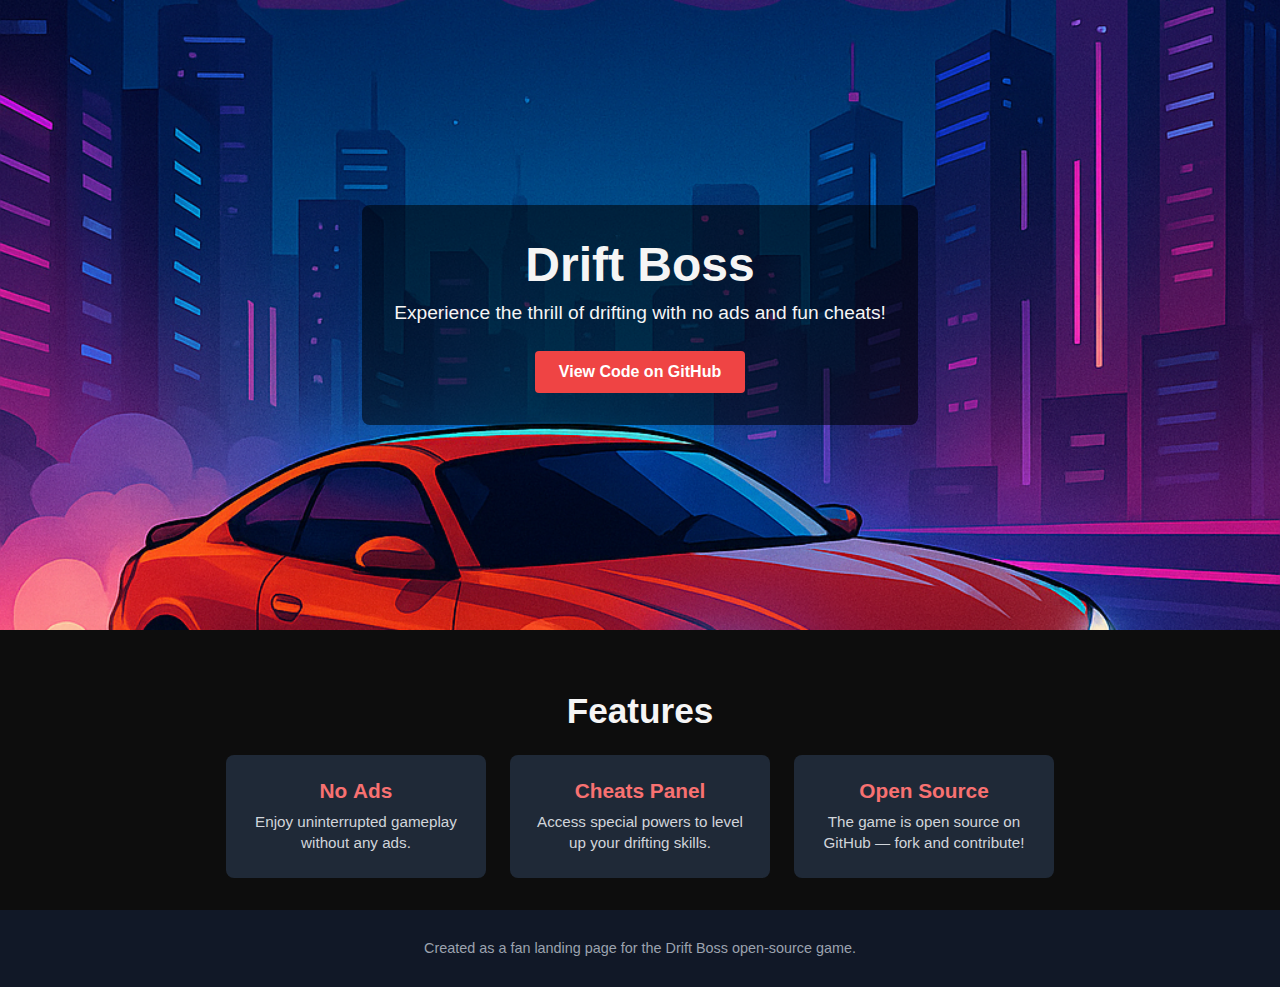
<file: index.html>
<!DOCTYPE html>
<html lang="en">
<head>
  <meta charset="UTF-8">
  <meta name="viewport" content="width=device-width, initial-scale=1.0">
  <title>Drift Boss Game</title>
  <link rel="stylesheet" href="style.css">
</head>
<body>
  <header class="hero">
    <div class="hero-content">
      <h1>Drift&nbsp;Boss</h1>
      <p>Experience the thrill of drifting with no ads and fun cheats!</p>
      <a href="https://github.com/carjeeptruckson/drift-boss" class="cta" target="_blank" rel="noopener">View Code on GitHub</a>
    </div>
  </header>
  <main>
    <section class="features">
      <h2>Features</h2>
      <div class="features-grid">
        <div class="feature">
          <h3>No&nbsp;Ads</h3>
          <p>Enjoy uninterrupted gameplay without any ads.</p>
        </div>
        <div class="feature">
          <h3>Cheats&nbsp;Panel</h3>
          <p>Access special powers to level up your drifting skills.</p>
        </div>
        <div class="feature">
          <h3>Open Source</h3>
          <p>The game is open source on GitHub — fork and contribute!</p>
        </div>
      </div>
    </section>
  </main>
  <footer>
    <p>Created as a fan landing page for the Drift&nbsp;Boss open‑source game.</p>
  </footer>
</body>
</html>
</file>
<file: style.css>
/* Global styles */
body {
  margin: 0;
  font-family: Arial, Helvetica, sans-serif;
  background-color: #0d0d0d;
  color: #f5f5f5;
}

/* Hero section */
.hero {
  background-image: url('hero.png');
  background-size: cover;
  background-position: center;
  height: 70vh;
  display: flex;
  justify-content: center;
  align-items: center;
  text-align: center;
  position: relative;
}

.hero-content {
  background: rgba(0, 0, 0, 0.55);
  padding: 2rem;
  border-radius: 8px;
  max-width: 600px;
}

.hero h1 {
  font-size: 3rem;
  margin: 0 0 0.5rem;
}

.hero p {
  margin: 0 0 1.5rem;
  font-size: 1.2rem;
  line-height: 1.4;
}

.cta {
  display: inline-block;
  background: #ef4444;
  color: #ffffff;
  padding: 0.75rem 1.5rem;
  border-radius: 4px;
  text-decoration: none;
  font-weight: bold;
  transition: background-color 0.2s ease-in-out;
}

.cta:hover {
  background-color: #b91c1c;
}

/* Features section */
main {
  padding: 2rem;
}

.features {
  max-width: 900px;
  margin: 0 auto;
  text-align: center;
}

.features h2 {
  font-size: 2.2rem;
  margin-bottom: 1.5rem;
}

.features-grid {
  display: flex;
  flex-wrap: wrap;
  justify-content: center;
  gap: 1.5rem;
}

.feature {
  background-color: #1f2937;
  border-radius: 8px;
  padding: 1.5rem;
  width: 260px;
  box-sizing: border-box;
}

.feature h3 {
  margin-top: 0;
  margin-bottom: 0.5rem;
  font-size: 1.3rem;
  color: #f87171;
}

.feature p {
  margin: 0;
  font-size: 0.95rem;
  line-height: 1.4;
  color: #d1d5db;
}

/* Footer */
footer {
  background-color: #111827;
  text-align: center;
  padding: 1rem;
  font-size: 0.9rem;
  color: #9ca3af;
}
</file>
